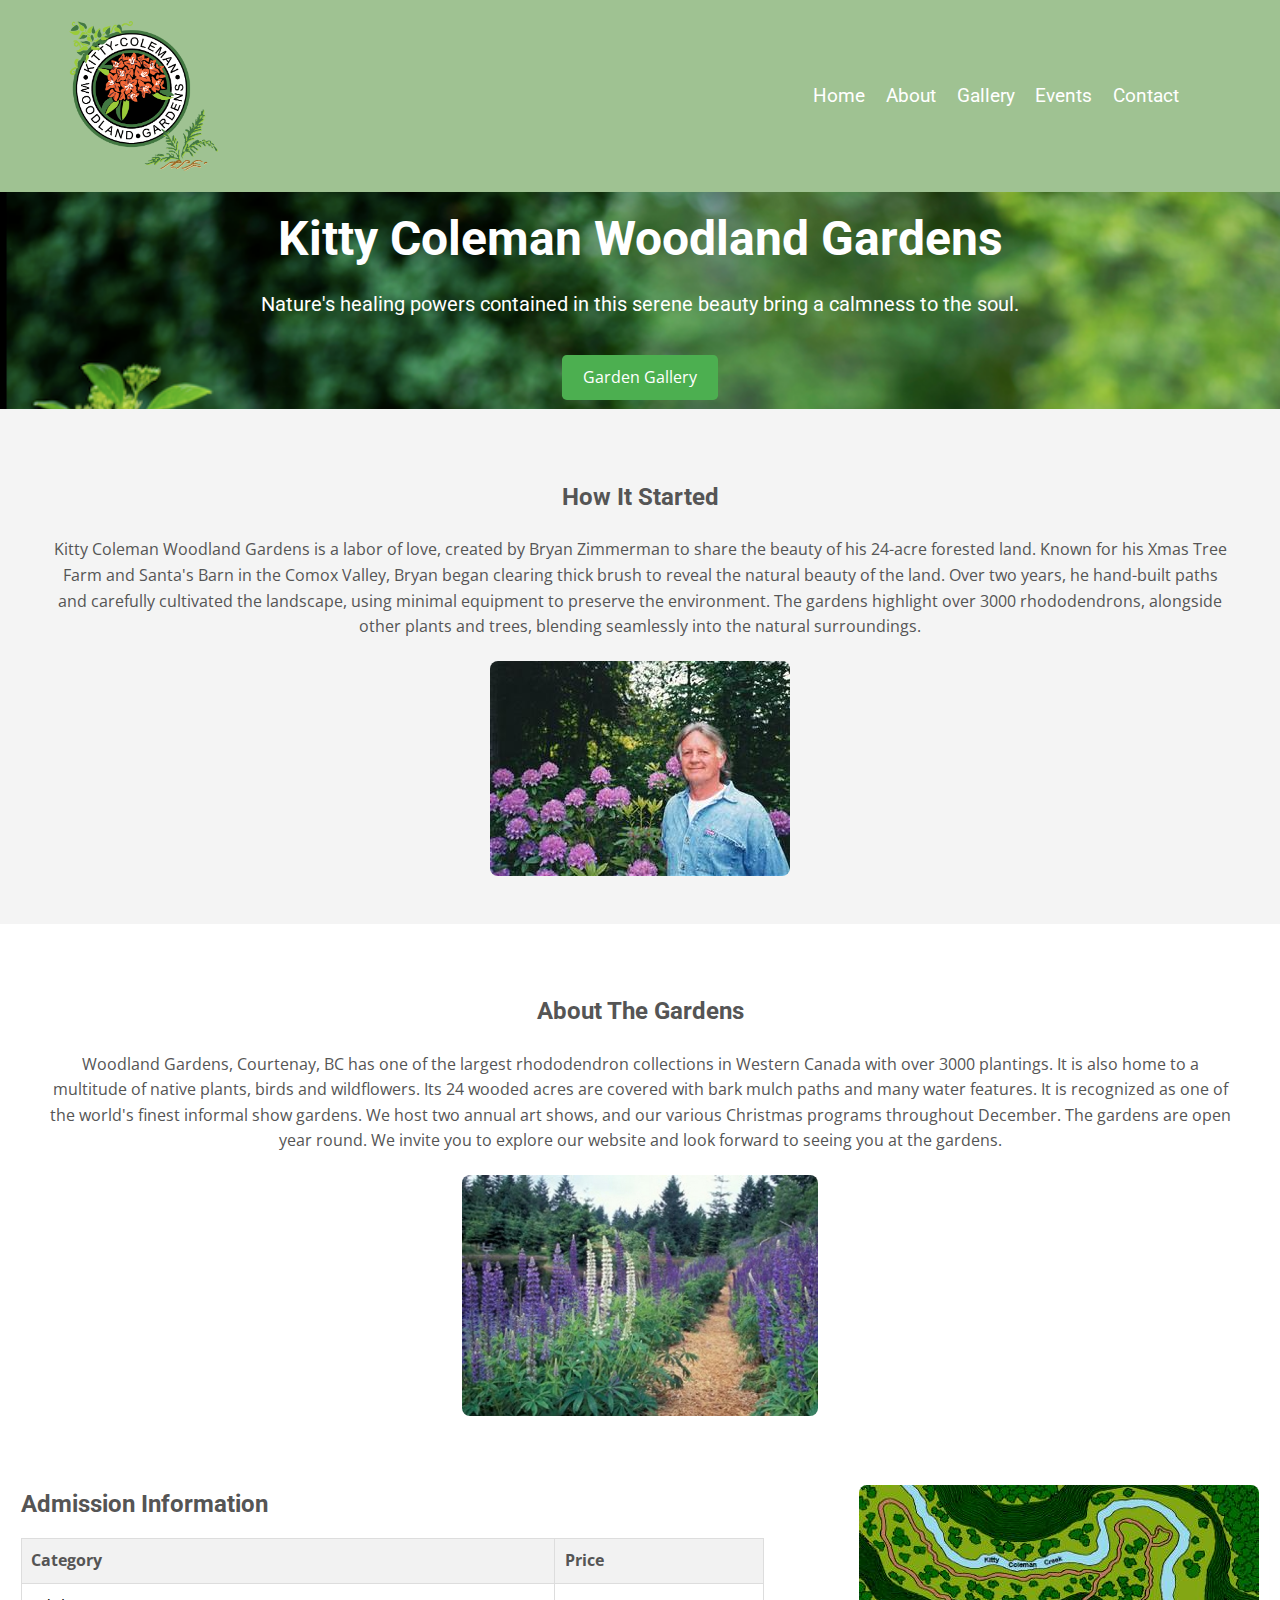
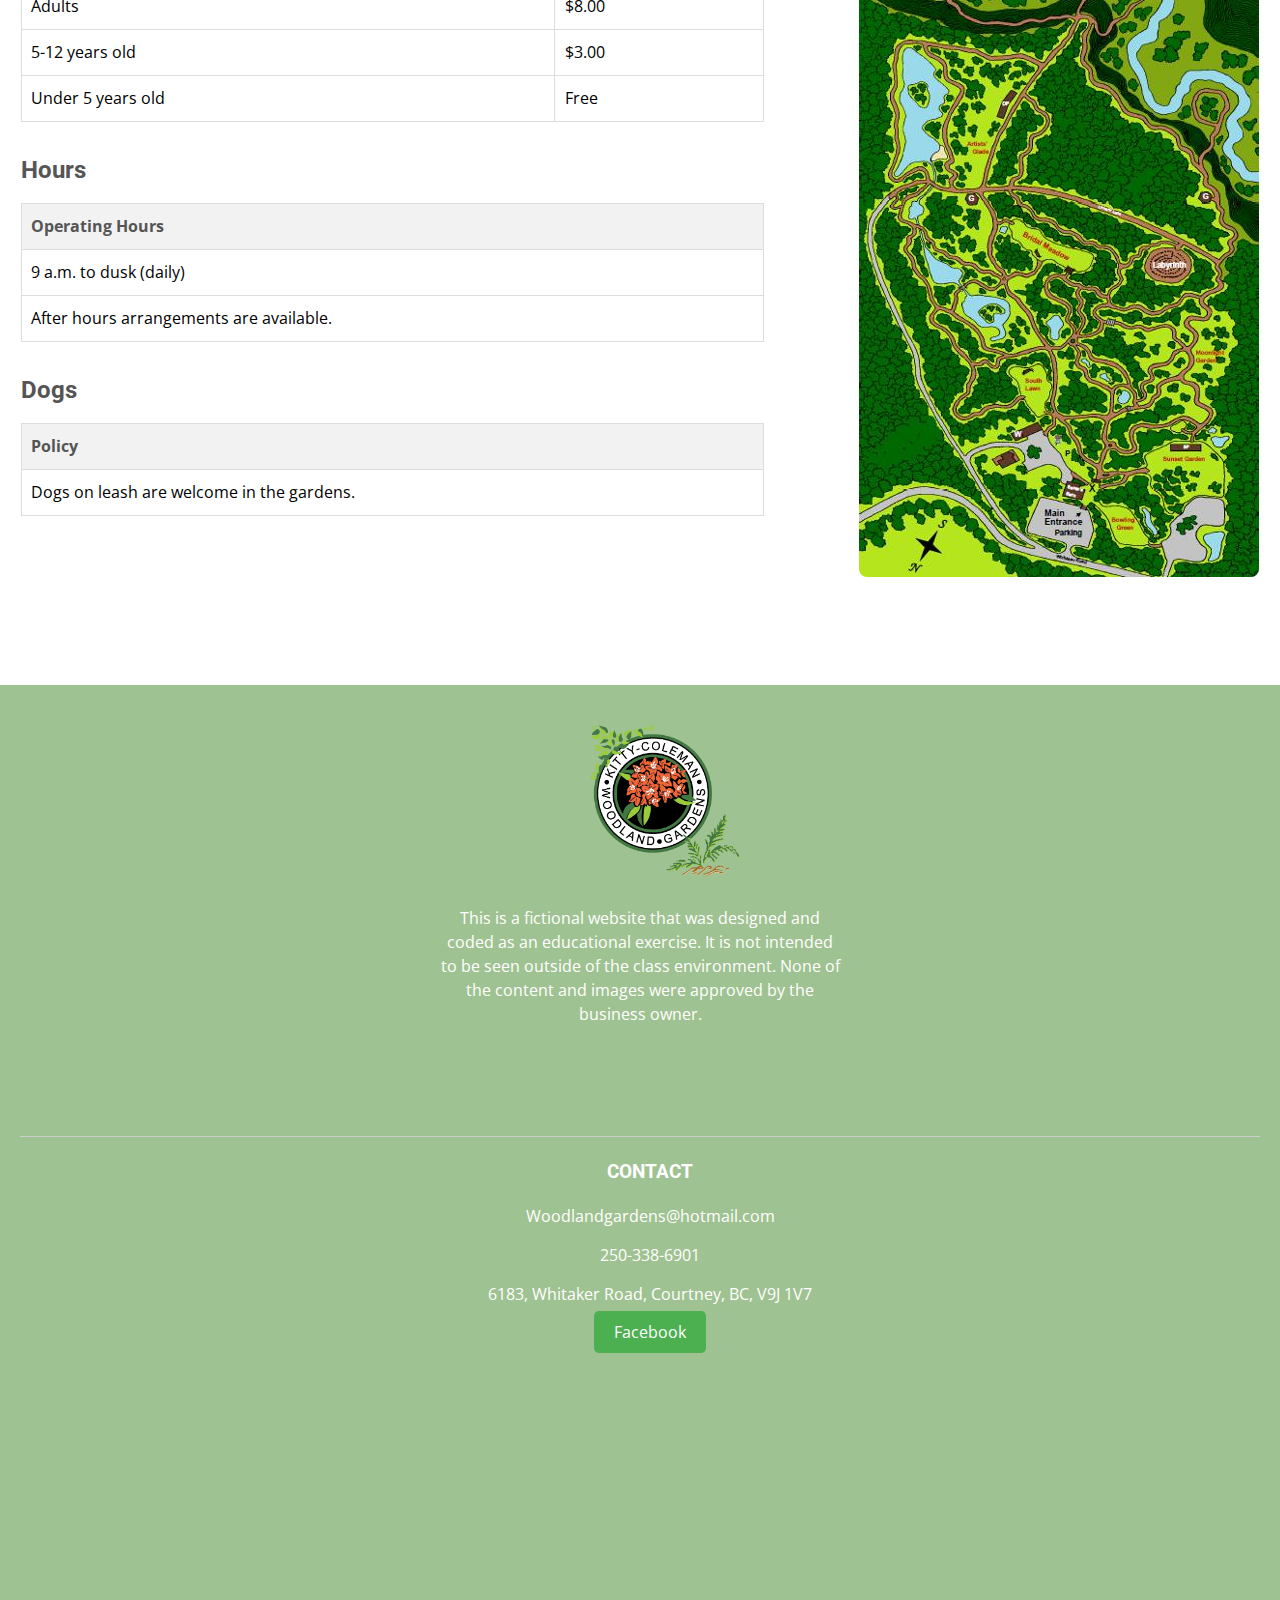
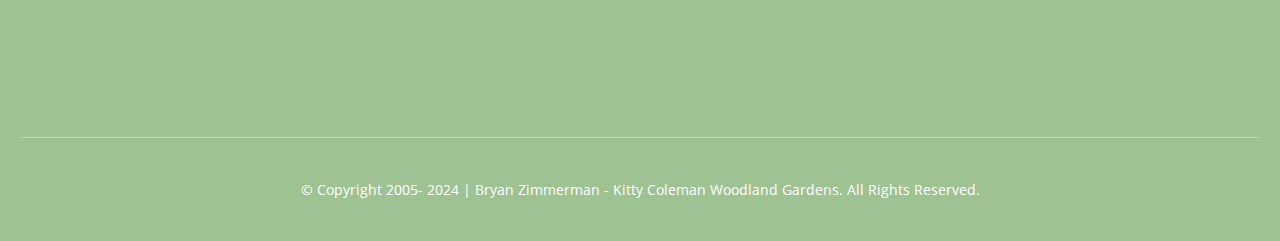
<file: index.html>
<!DOCTYPE html>
<html lang="en">
  <head>
    <meta charset="UTF-8" >
    <meta name="viewport" content="width=device-width, initial-scale=1.0" >
    <title>Woodland Gardens</title>
    <link rel="stylesheet" href="style.css">
    <link rel="preconnect" href="https://fonts.googleapis.com">
<link rel="preconnect" href="https://fonts.gstatic.com" crossorigin>
<link href="https://fonts.googleapis.com/css2?family=Roboto:ital,wght@0,100;0,300;0,400;0,500;0,700;0,900;1,100;1,300;1,400;1,500;1,700;1,900&family=Ubuntu:ital,wght@0,300;0,400;0,500;0,700;1,300;1,400;1,500;1,700&display=swap" rel="stylesheet">
<link rel="preconnect" href="https://fonts.googleapis.com">
<link rel="preconnect" href="https://fonts.gstatic.com" crossorigin>
<link href="https://fonts.googleapis.com/css2?family=Open+Sans:ital,wght@0,300..800;1,300..800&family=Roboto:ital,wght@0,100;0,300;0,400;0,500;0,700;0,900;1,100;1,300;1,400;1,500;1,700;1,900&family=Ubuntu:ital,wght@0,300;0,400;0,500;0,700;1,300;1,400;1,500;1,700&display=swap" rel="stylesheet">
</head>
  <body>
    <header> 
      <img src="images/logo.png" alt="logo" class="logo">


      <div class="hamburger-menu" id="hamburger-icon">
        &#9776; 
      </div>


  <nav>
      <ul class="nav-links" id="nav-links">
        <li><a href="index.html">Home</a></li>
        <li><a href="#About">About</a></li>
        <li><a href="Gallery.html">Gallery</a></li>
        <li><a href="Events.html">Events</a></li>
        <li><a href="#Contact">Contact</a></li>
      </ul>
    </nav>
  </header>
    
  <script>
    const hamburgerIcon = document.getElementById('hamburger-icon');
    const navLinks = document.querySelector('nav');
  
    hamburgerIcon.addEventListener('click', function () {
      navLinks.classList.toggle('active');
    });
  </script>

    <div class="hero-image">
      <div class="hero-content">
          <h1 >Kitty Coleman Woodland Gardens</h1>
          <p >Nature's healing powers contained in this serene beauty bring a calmness to the soul.</p>
          <a href="Gallery.html" class="button">Garden Gallery </a>
      </div>
  </div>

  <section class="section-one" >
    <h2> How It Started</h2>
    <p> Kitty Coleman Woodland Gardens is a labor of love, created by Bryan Zimmerman to share the beauty of his 24-acre forested land. Known for his Xmas Tree Farm and Santa's Barn in the Comox Valley, Bryan began clearing thick brush to reveal the natural beauty of the land. Over two years, he hand-built paths and carefully cultivated the landscape, using minimal equipment to preserve the environment. The gardens highlight over 3000 rhododendrons, alongside other plants and trees, blending seamlessly into the natural surroundings.</p> <!--Original web content summarized by chat gpt-->
      <img src="images/Bryan.png" alt="section one" class="section-image">
  </section>
<section class="section-two" id="About">
  <h2> About The Gardens</h2>
 
  <p>Woodland Gardens, Courtenay, BC has one of the largest rhododendron collections in Western Canada with over 3000 plantings. It is also home to a multitude of native plants, birds and wildflowers. Its 24 wooded acres are covered with bark mulch paths and many water features. It is recognized as one of the world's finest informal show gardens.
    
    We host two annual art shows, and our various Christmas programs throughout December. The gardens are open year round. We invite you to explore our website and look forward to seeing you at the gardens.</p>
    <img src="images/section2.png" alt="section 2" class="section2-image">
  </section>


<div class="main-container">
  <div class="info-box">
    <h3>Admission Information</h3>
    <table class="info-table">
      <thead>
        <tr>
          <th>Category</th>
          <th>Price</th>
        </tr>
      </thead>
      <tbody>
        <tr>
          <td>Adults</td>
          <td>$8.00</td>
        </tr>
        <tr>
          <td>5-12 years old</td>
          <td>$3.00</td>
        </tr>
        <tr>
          <td>Under 5 years old</td>
          <td>Free</td>
        </tr>
      </tbody>
    </table>

    <h3>Hours</h3>
    <table class="info-table">
      <thead>
        <tr>
          <th>Operating Hours</th>
        </tr>
      </thead>
      <tbody>
        <tr>
          <td>9 a.m. to dusk (daily)</td>
        </tr>
        <tr>
          <td>After hours arrangements are available.</td>
        </tr>
      </tbody>
    </table>

    <h3>Dogs</h3>
    <table class="info-table">
      <thead>
        <tr>
          <th>Policy</th>
        </tr>
      </thead>
      <tbody>
        <tr>
          <td>Dogs on leash are welcome in the gardens.</td>
        </tr>
      </tbody>
    </table>
  </div>

  <div class="image3-container">
    <img src="images/admission.png" alt="admission">
  </div>
</div>

<div class="footer">
  <div class="footer-content">
      <div class="text3-container">

          <img src="images/logo.png" alt="logo" class="footer-logo">
          <p>This is a fictional website that was designed and coded as an educational exercise. It is not intended to be seen outside of the class environment. None of the content and images were approved by the business owner.</p>
      </div>
  </div> 
      <div class="divider"></div>
      <div class="footer-section">
          <h3>Contact</h3>
          <ul>
              <li>Woodlandgardens@hotmail.com</li>
              <li>250-338-6901</li>
              <li>6183, Whitaker Road, Courtney, BC, V9J 1V7</li>
             <li> <a href="https://www.facebook.com/KittyColemanWoodlandGardens" target="_blank">Facebook</a></li>
          
          </ul>
        </div>
        <iframe 
        width="60" 
        height="350" 
         src="https://maps.google.ca/maps?f=q&amp;source=s_q&amp;hl=en&amp;geocode=&amp;q=Kitty+Coleman+Woodland+Gardens,+Courtenay,+BC&amp;aq=1&amp;oq=kitty+col&amp;sll=54.112352,-126.555646&amp;sspn=17.681963,39.506836&amp;ie=UTF8&amp;hq=Kitty+Coleman+Woodland+Gardens,+Courtenay,+BC&amp;ll=49.788294,-125.004626&amp;spn=0.014408,0.032015&amp;t=m&amp;output=embed&amp;iwloc=near">
        </iframe>

        <div class="divider2"></div>
      <div class="footer-bottom">
        <div class="facebook">
        </div>
            </div>
      
  

      <div class="copyright">
<p> &copy; Copyright 2005- 2024 | Bryan Zimmerman - Kitty Coleman Woodland Gardens.
  All Rights Reserved.</p>
      </div>
</div>
  </body>
</html>
</file>
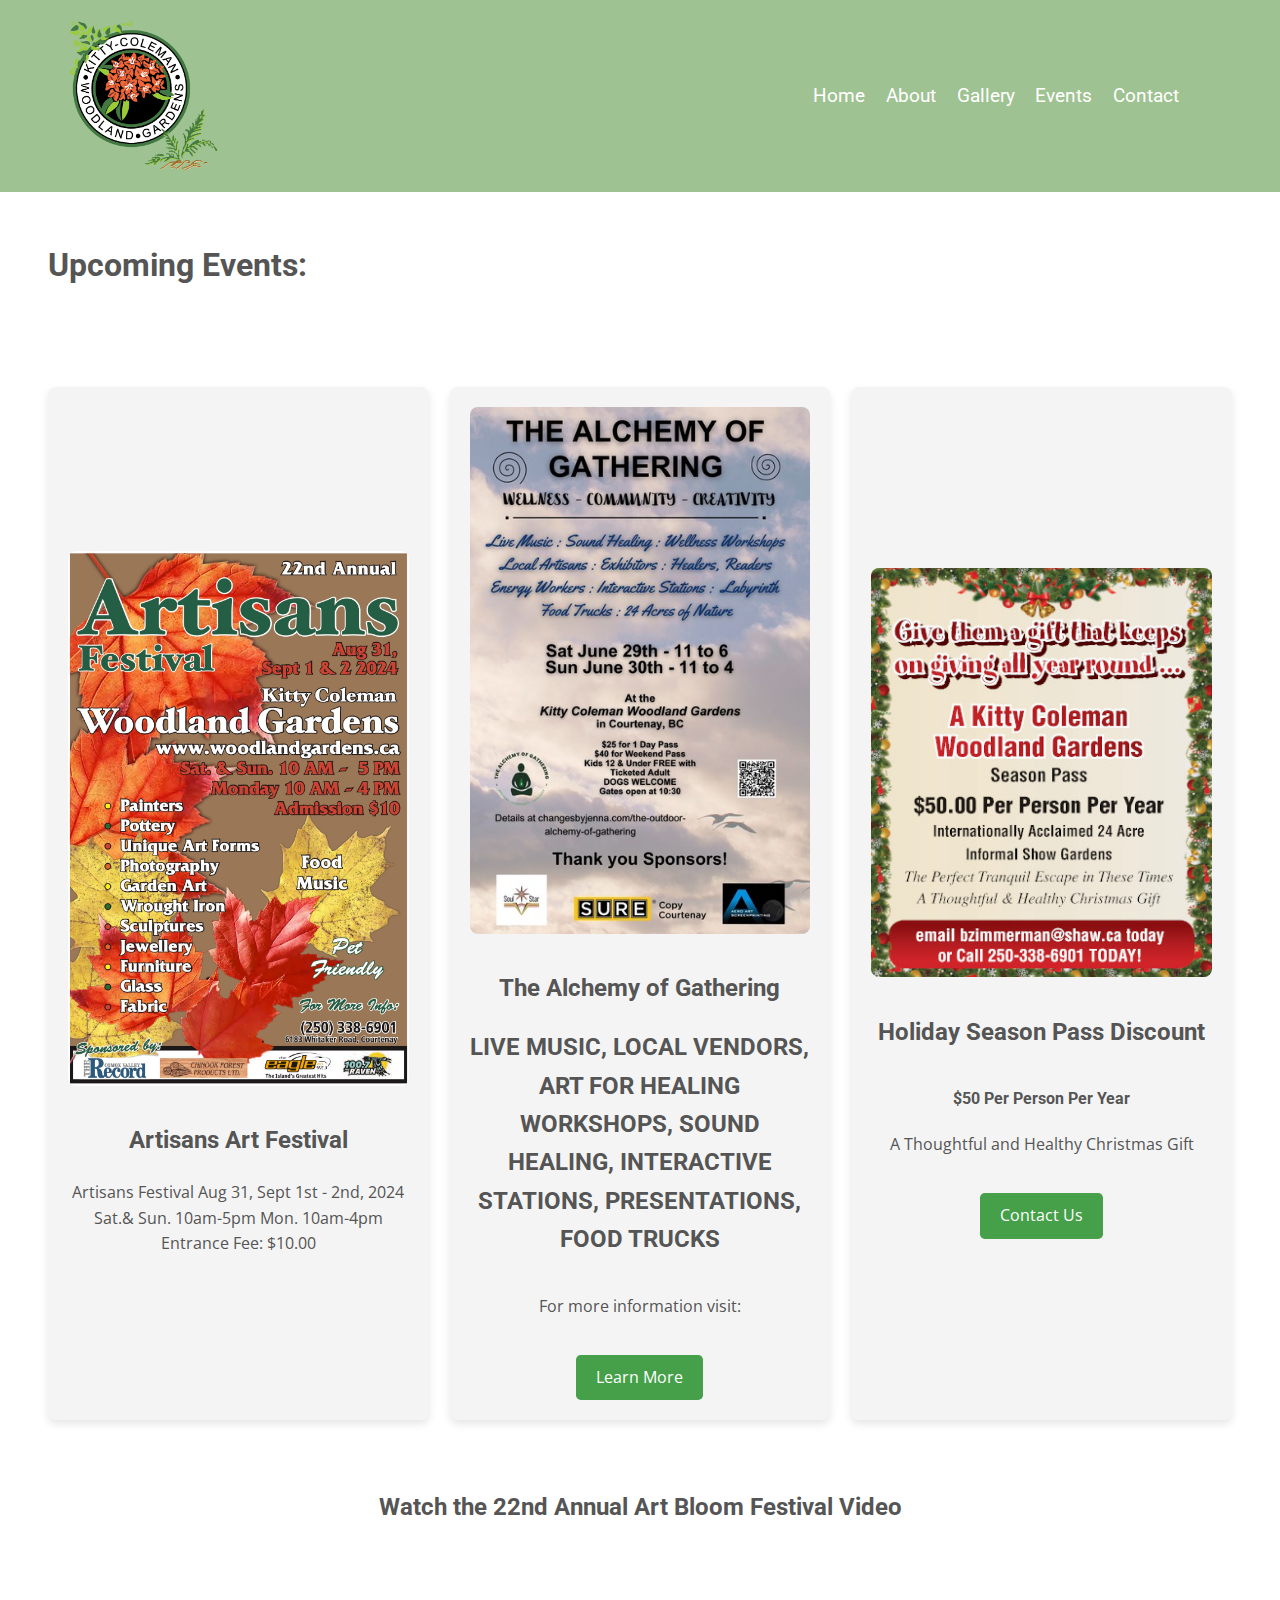
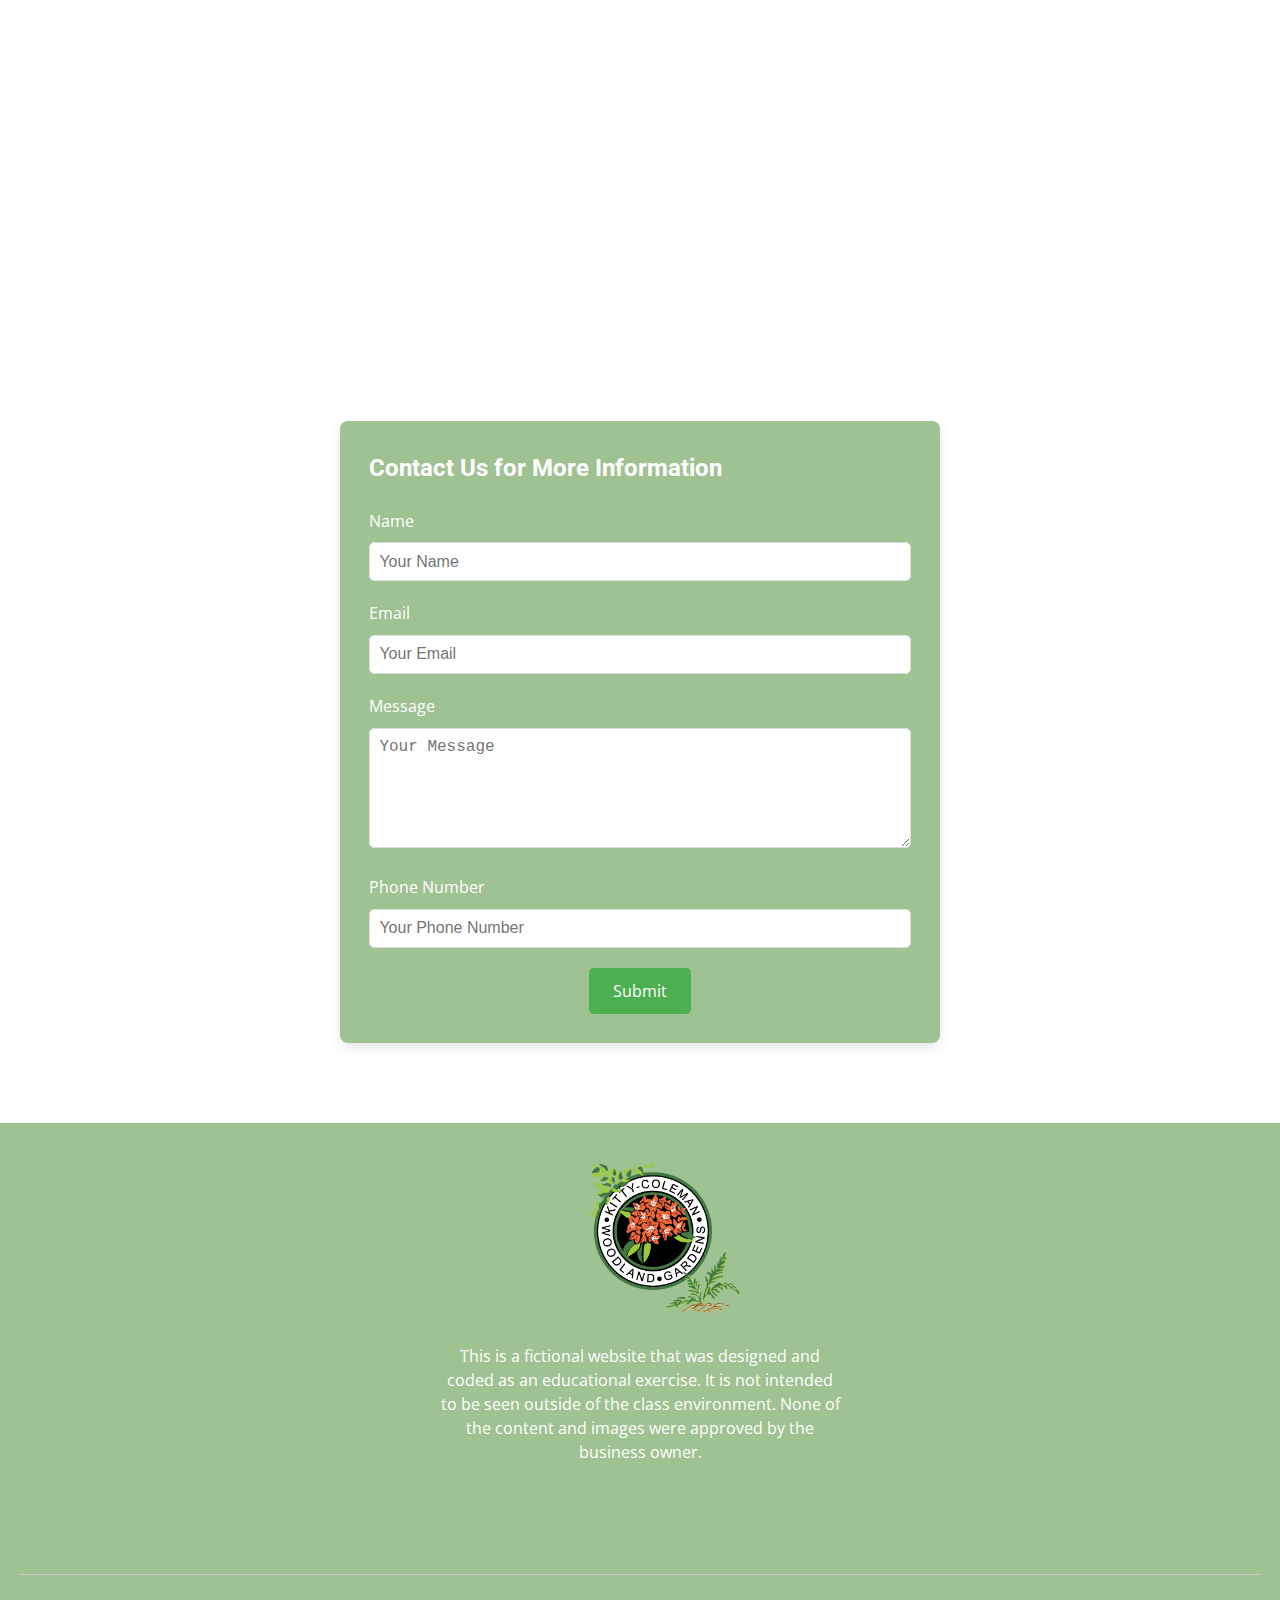
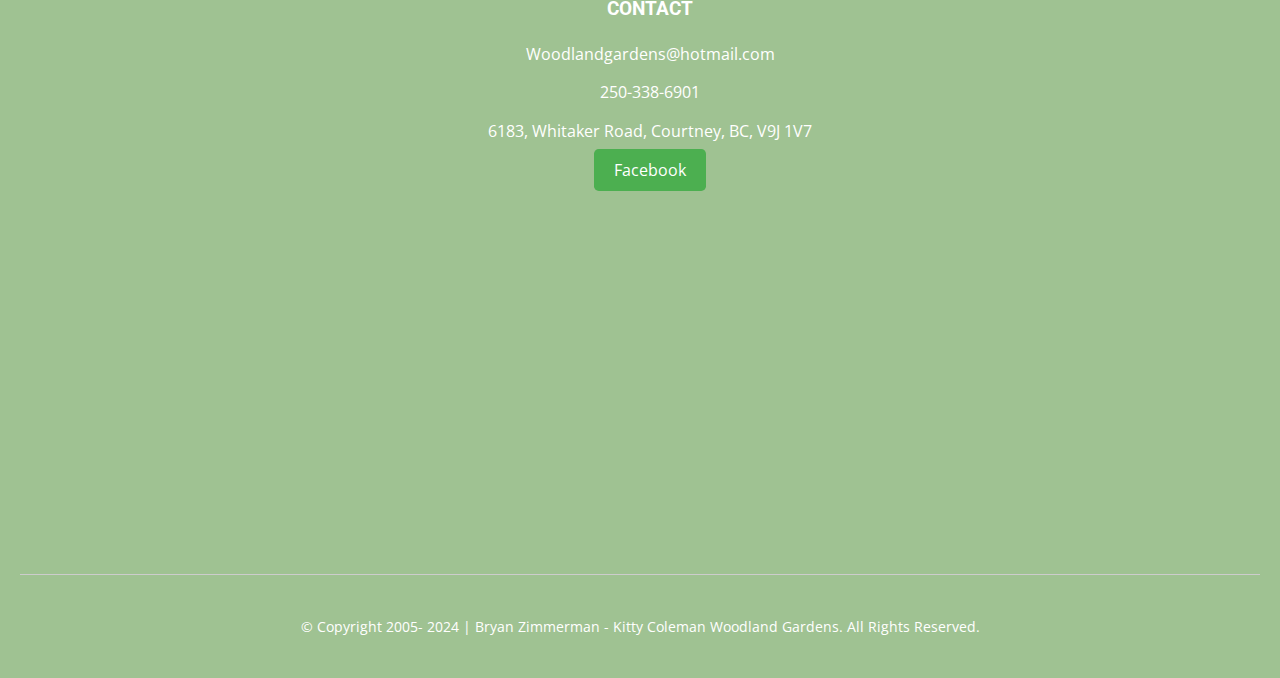
<file: Events.html>
<!DOCTYPE html>
<html lang="en">
  <head>
    <meta charset="UTF-8" >
    <meta name="viewport" content="width=device-width, initial-scale=1.0" >
    <title>Woodland Gardens</title>
    <link rel="stylesheet" href="style.css">
    <link rel="preconnect" href="https://fonts.googleapis.com">
<link rel="preconnect" href="https://fonts.gstatic.com" crossorigin>
<link href="https://fonts.googleapis.com/css2?family=Roboto:ital,wght@0,100;0,300;0,400;0,500;0,700;0,900;1,100;1,300;1,400;1,500;1,700;1,900&family=Ubuntu:ital,wght@0,300;0,400;0,500;0,700;1,300;1,400;1,500;1,700&display=swap" rel="stylesheet">
<link href="https://fonts.googleapis.com/css2?family=Open+Sans:ital,wght@0,300..800;1,300..800&family=Roboto:ital,wght@0,100;0,300;0,400;0,500;0,700;0,900;1,100;1,300;1,400;1,500;1,700;1,900&family=Ubuntu:ital,wght@0,300;0,400;0,500;0,700;1,300;1,400;1,500;1,700&display=swap" rel="stylesheet">
</head>

  <body>

      <header> 
        <img src="images/logo.png" alt="logo" class="logo">
  
  
        <div class="hamburger-menu" id="hamburger-icon">
          &#9776; 
        </div>
  
  
    <nav>
        <ul class="nav-links" id="nav-links">
          <li><a href="index.html">Home</a></li>
          <li><a href="#about">About</a></li>
          <li><a href="Gallery.html">Gallery</a></li>
          <li><a href="Events.html">Events</a></li>
          <li><a href="#Contact">Contact</a></li>
        </ul>
      </nav>
    </header>

    <script>
      const hamburgerIcon = document.getElementById('hamburger-icon');
      const navLinks = document.querySelector('nav');
    
      hamburgerIcon.addEventListener('click', function () {
        navLinks.classList.toggle('active');
      });
    </script>

    <section class="events-header">
      <h2>Upcoming Events:</h2>
    </section>

    <div class="event-sections-container">
    <section class="section-events1">
        <img src="images/events1.png" alt="events image" class="events1-image">
        <h2>Artisans Art Festival</h2>
        <p> Artisans Festival
            Aug 31, Sept 1st - 2nd, 2024
            Sat.& Sun. 10am-5pm
            Mon. 10am-4pm
          Entrance Fee: $10.00</p>
      
    </section>

    <section class="section-events2">
      <img src="images/Events2.png" alt="events image" class="events2-image">
      <h2>The Alchemy of Gathering</h2>
      <h3> LIVE MUSIC, LOCAL VENDORS, ART FOR HEALING WORKSHOPS, SOUND HEALING, INTERACTIVE STATIONS, PRESENTATIONS, FOOD TRUCKS</h3>
      <p> For more information visit:</p>
      <a href="https://www.changesbyjenna.com/the-alchemy-of-gathering" target="_blank" class="button">Learn More</a>
    </section>

    <section class="section-events3">
      <img src="images/events3.png" alt="events image" class="events3-image">
      <h3> Holiday Season Pass Discount </h3>
        <h4>$50 Per Person Per Year</h4>
    
      <p> A Thoughtful and Healthy Christmas Gift</p>
        <a href="#Contact" class="button">Contact Us</a>
    </section>
    </div>

    <div class="video-container">
      <h3>Watch the 22nd Annual Art Bloom Festival Video</h3>
    <iframe width="655" height="368" src="https://www.youtube.com/embed/34PMEv646Ns" title="Kitty Coleman Woodland Gardens" allow="accelerometer; autoplay; clipboard-write; encrypted-media; gyroscope; picture-in-picture; web-share" referrerpolicy="strict-origin-when-cross-origin" allowfullscreen></iframe>
    </div>
        
    <div class="contact-form-container" id="Contact">
      <h4>Contact Us for More Information</h4>
      <form action="#" method="POST" class="contact-form">
          <div class="form-group">
              <label for="name">Name</label>
              <input type="text" id="name" name="name" required placeholder="Your Name">
          </div>
          <div class="form-group">
              <label for="email">Email</label>
              <input type="email" id="email" name="email" required placeholder="Your Email">
          </div>
          <div class="form-group">
              <label for="message">Message</label>
              <textarea id="message" name="message" required placeholder="Your Message"></textarea>
          </div>
          <div class="form-group">
              <label for="phone">Phone Number</label>
              <input type="tel" id="phone" name="phone" placeholder="Your Phone Number">
          </div>
          <button type="submit" class="submit-btn">Submit</button>
      </form>
  </div>

  

    <div class="footer">
      <div class="footer-content">
          <div class="text3-container">
    
              <img src="images/logo.png" alt="logo" class="footer-logo">
              <p>This is a fictional website that was designed and coded as an educational exercise. It is not intended to be seen outside of the class environment. None of the content and images were approved by the business owner.</p>
          </div>
      </div> 
          <div class="divider"></div>
          <div class="footer-section">
              <h3>Contact</h3>
              <ul>
                  <li>Woodlandgardens@hotmail.com</li>
                  <li>250-338-6901</li>
                  <li>6183, Whitaker Road, Courtney, BC, V9J 1V7</li>
                  <li><a href="https://www.facebook.com/KittyColemanWoodlandGardens" target="_blank">Facebook</a></li>
              
              </ul>
             
            </div>
            <iframe 
            width="60" 
            height="350" 
             src="https://maps.google.ca/maps?f=q&amp;source=s_q&amp;hl=en&amp;geocode=&amp;q=Kitty+Coleman+Woodland+Gardens,+Courtenay,+BC&amp;aq=1&amp;oq=kitty+col&amp;sll=54.112352,-126.555646&amp;sspn=17.681963,39.506836&amp;ie=UTF8&amp;hq=Kitty+Coleman+Woodland+Gardens,+Courtenay,+BC&amp;ll=49.788294,-125.004626&amp;spn=0.014408,0.032015&amp;t=m&amp;output=embed&amp;iwloc=near">
            </iframe>
            
            <div class="divider2"></div>
            <div class="footer-bottom">
              <div class="Facebook">
                </div>
          
          </div>
    
          <div class="copyright">
    <p> &copy; Copyright 2005- 2024 | Bryan Zimmerman - Kitty Coleman Woodland Gardens.
      All Rights Reserved.</p>
          </div>
      </div>
      </body>
    </html>
</file>
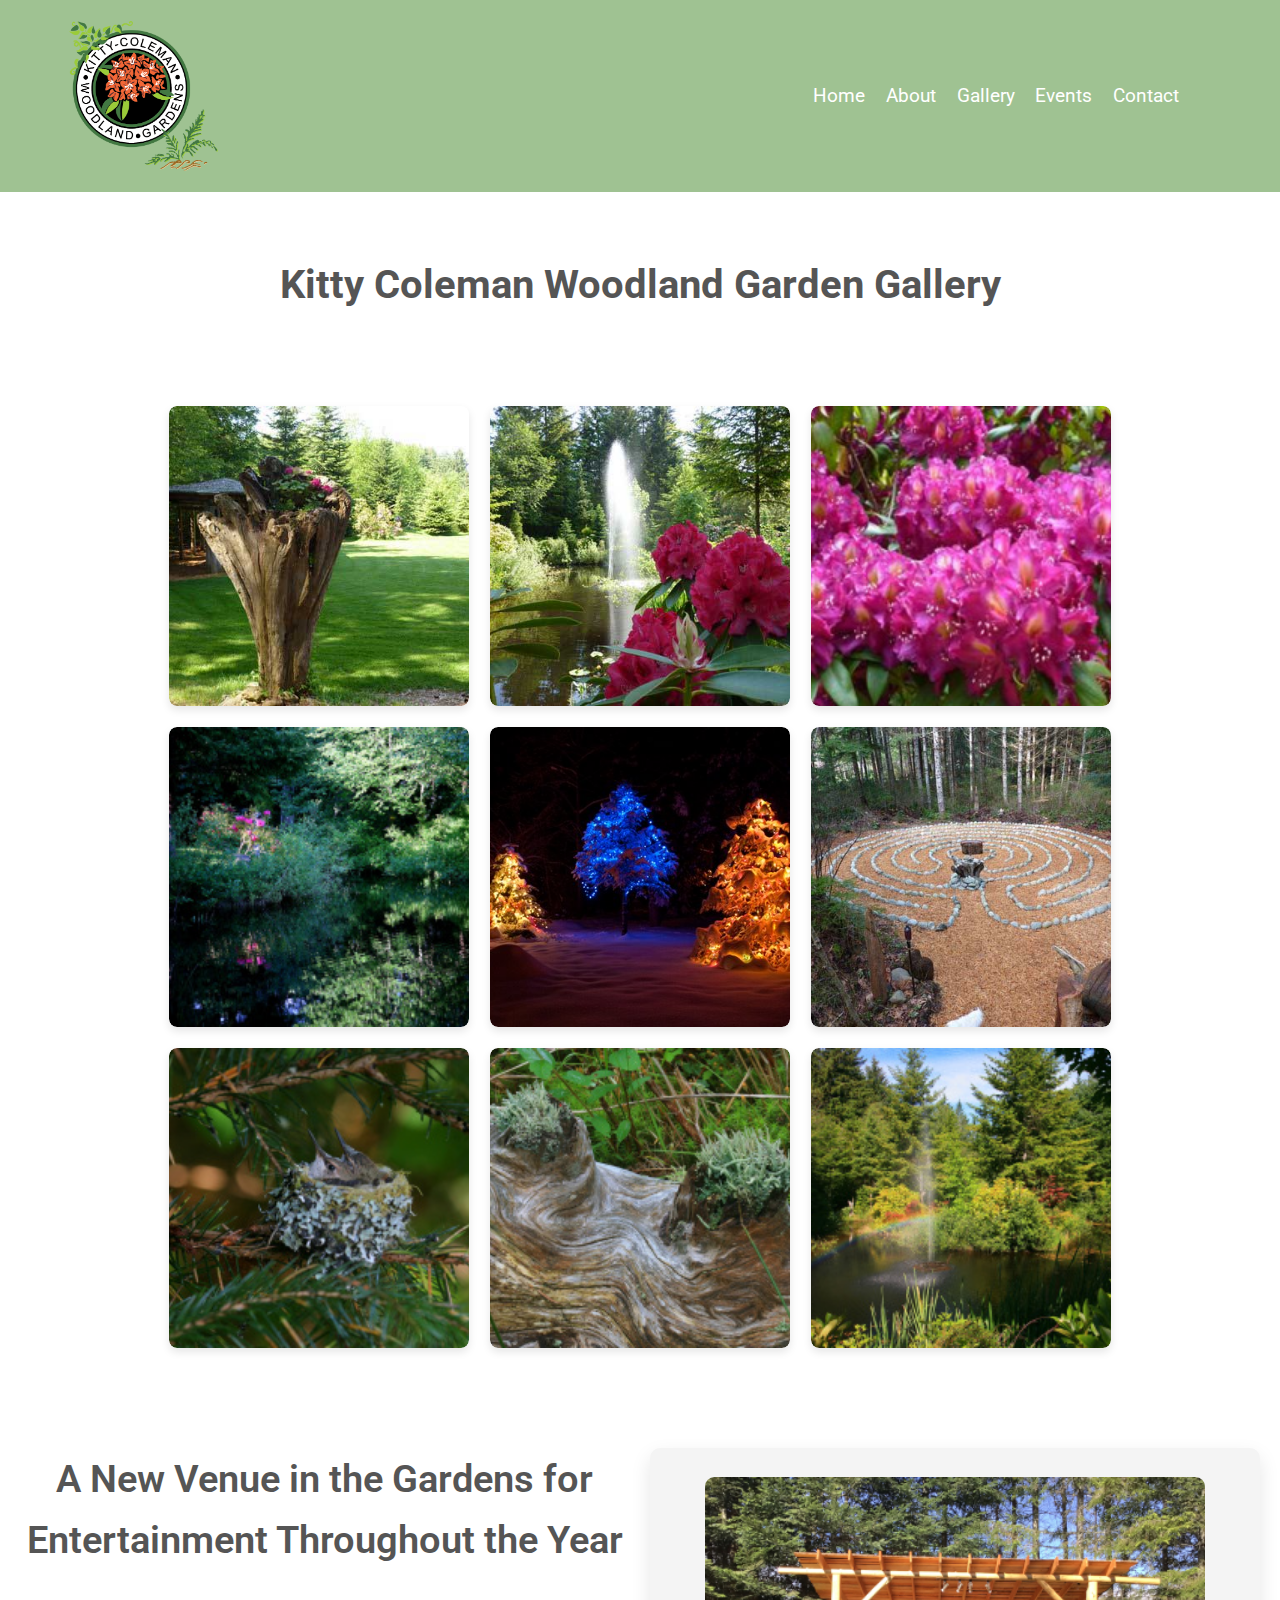
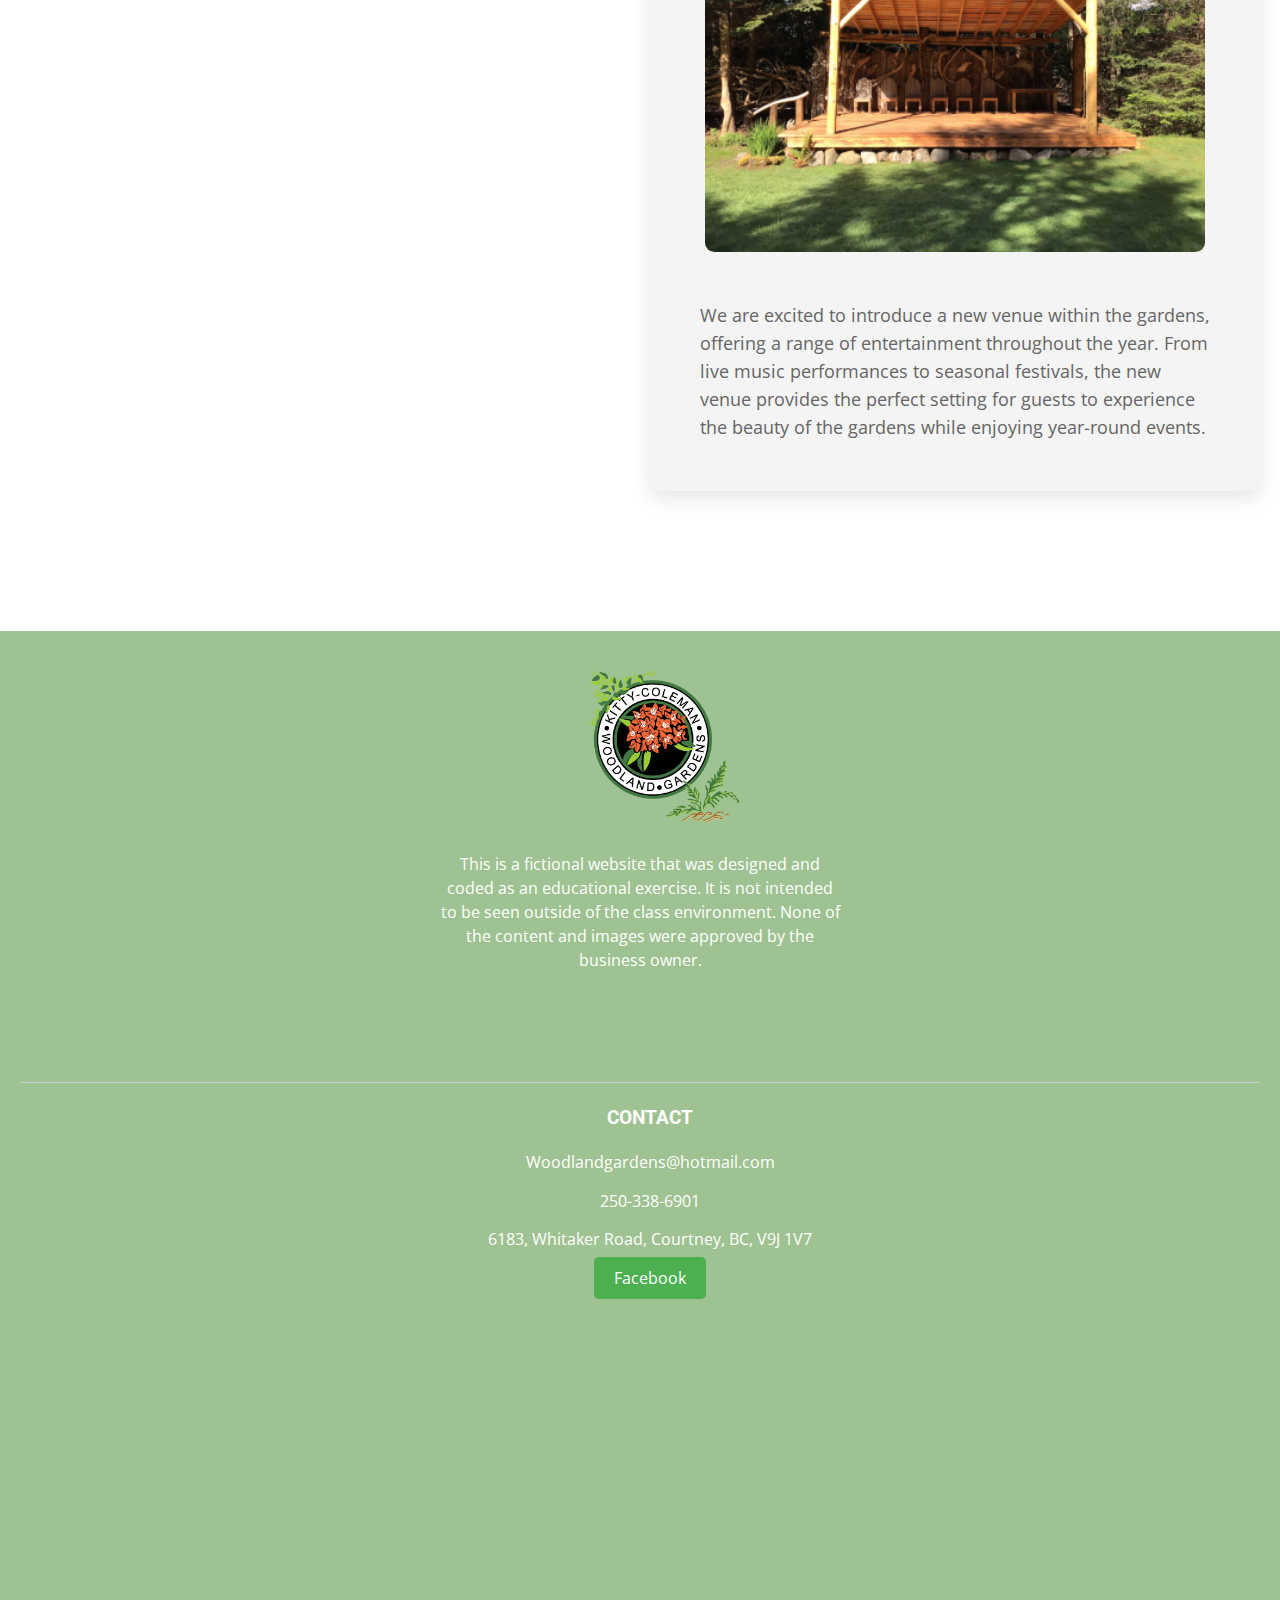
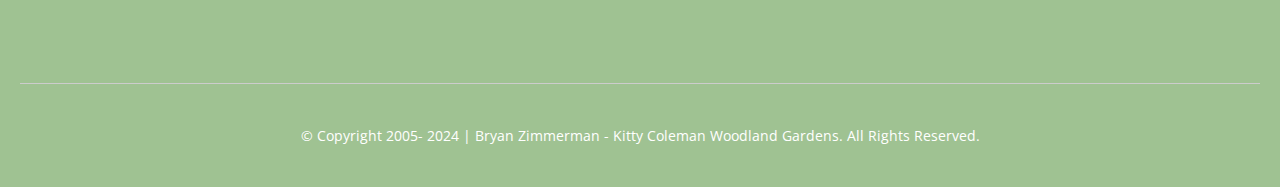
<file: Gallery.html>
<!DOCTYPE html>
<html lang="en">
  <head>
    <meta charset="UTF-8" >
    <meta name="viewport" content="width=device-width, initial-scale=1.0" >
    <title>Woodland Gardens</title>
    <link rel="stylesheet" href="style.css">
    <link rel="preconnect" href="https://fonts.googleapis.com">
<link rel="preconnect" href="https://fonts.gstatic.com" crossorigin>
<link href="https://fonts.googleapis.com/css2?family=Roboto:ital,wght@0,100;0,300;0,400;0,500;0,700;0,900;1,100;1,300;1,400;1,500;1,700;1,900&family=Ubuntu:ital,wght@0,300;0,400;0,500;0,700;1,300;1,400;1,500;1,700&display=swap" rel="stylesheet">
<link href="https://fonts.googleapis.com/css2?family=Open+Sans:ital,wght@0,300..800;1,300..800&family=Roboto:ital,wght@0,100;0,300;0,400;0,500;0,700;0,900;1,100;1,300;1,400;1,500;1,700;1,900&family=Ubuntu:ital,wght@0,300;0,400;0,500;0,700;1,300;1,400;1,500;1,700&display=swap" rel="stylesheet">
  </head>

<body>
    <header>
        <img src="images/logo.png" alt="logo" class="logo">


        <div class="hamburger-menu" id="hamburger-icon">
          &#9776; 
        </div>

    <nav>
        <ul class="nav-links" id="nav-links">
          <li><a href="index.html">Home</a></li>
          <li><a href="#about">About</a></li>
          <li><a href="Gallery.html">Gallery</a></li>
          <li><a href="Events.html">Events</a></li>
          <li><a href="#contact">Contact</a></li>
        </ul>
      </nav>
    </header>

    <script>
      const hamburgerIcon = document.getElementById('hamburger-icon');
      const navLinks = document.querySelector('nav');
    
      hamburgerIcon.addEventListener('click',function () {
        navLinks.classList.toggle('active');
      });
    </script>



  <section class="Gallery">
    <div class="text-container">
    <h2>Kitty Coleman Woodland Garden Gallery</h2>
    </div>
    <div class="flex-containerer squares">
        <div class="flex-square square1">
            <img src="images/square1.png" alt="square">
        </div>

            <div class="flex-square square2">
                <img src="images/square2.png" alt="square">
            </div>


            <div class="flex-square square3">
       <img src="images/square3.png" alt="square">
          </div>

                    <div class="flex-square square4">
                        <img src="images/square4.png" alt="square">
                    </div>

                    <div class="flex-square square5">
                        <img src="images/Square5.png" alt="square">
                    </div>

                    <div class="flex-square square6">
                        <img src="images/square6.png" alt="square">
                    </div>

                    <div class="flex-square square7">
                      <img src="images/square7.png" alt="square">
                  </div>

                  <div class="flex-square square8">
                    <img src="images/square8.png" alt="square">
                </div>

                <div class="flex-square square9">
                  <img src="images/square9.png" alt="square">
              </div>
    </div>
  </section>

  <section class="section-three">
    <h2>A New Venue in the Gardens for Entertainment Throughout the Year</h2>
    <div class="grid-container">
        <div class="grid-item image-container">
            <img src="images/venue.jpg" alt="New Venue in the Gardens" class="venue-image">
        </div>
        <div class="grid-item text-container">
            <p>We are excited to introduce a new venue within the gardens, offering a range of entertainment throughout the year. From live music performances to seasonal festivals, the new venue provides the perfect setting for guests to experience the beauty of the gardens while enjoying year-round events.</p> <!--generated by chat gpt--> 
        </div>
    </div>
</section>


  <div class="footer">
    <div class="footer-content">
        <div class="text3-container">
  
            <img src="images/logo.png" alt="logo" class="footer-logo">
            <p>This is a fictional website that was designed and coded as an educational exercise. It is not intended to be seen outside of the class environment. None of the content and images were approved by the business owner.</p>
        </div>
    </div> 
        <div class="divider"></div>
        <div class="footer-section" >
            <h3>Contact</h3>
            <ul>
                <li>Woodlandgardens@hotmail.com</li>
                <li>250-338-6901</li>
                <li>6183, Whitaker Road, Courtney, BC, V9J 1V7</li>
                <li><a href="https://www.facebook.com/KittyColemanWoodlandGardens" target="_blank">Facebook</a></li>
            
            </ul>
          </div>
          <iframe 
          width="60" 
          height="350" 
           src="https://maps.google.ca/maps?f=q&amp;source=s_q&amp;hl=en&amp;geocode=&amp;q=Kitty+Coleman+Woodland+Gardens,+Courtenay,+BC&amp;aq=1&amp;oq=kitty+col&amp;sll=54.112352,-126.555646&amp;sspn=17.681963,39.506836&amp;ie=UTF8&amp;hq=Kitty+Coleman+Woodland+Gardens,+Courtenay,+BC&amp;ll=49.788294,-125.004626&amp;spn=0.014408,0.032015&amp;t=m&amp;output=embed&amp;iwloc=near">
          </iframe>
  
          <div class="divider2"></div>
        <div class="footer-bottom">
          <div class="facebook">
          </div>
              </div>
        
    
  
        <div class="copyright">
  <p> &copy; Copyright 2005- 2024 | Bryan Zimmerman - Kitty Coleman Woodland Gardens.
    All Rights Reserved.</p>
        </div>
  </div>
    </body>
  </html>
</file>
<file: style.css>
* {
    margin: 0;
    padding: 0;
    box-sizing: border-box;
  }
  
  body {
    line-height: 1.6;
  }

  @media (max-width: 768px) {
    body {
      width: 100%;
      overflow-x: hidden; 
    }
  }
  
  /*Flexbox */
  .hero-image {
    display: flex;
    justify-content: center;
    align-items: center;
    background: url('images/hero-background.png') no-repeat center center/cover; 
    color: white;
    text-align: center;
    padding: 0.6rem;
  }
  
  .hero-content h1 {
    font-size: 3rem;
    margin-bottom: 0.6rem;
    font-family: "roboto",sans-serif;
  }
  
  .hero-content p {
    font-size: 1.25rem;
    margin-bottom: 1.3rem;
    font-family: "roboto",sans-serif;
  }
  
  .hero-content .button {
    background-color: #4CAF50;
    color: white;
    padding: 0.6rem 1.3rem;
    text-decoration: none;
    border-radius: 0.3rem;
    transition: background-color 0.3s;
    font-family: "open sans",sans-serif;
  }
  
  .hero-content .button:hover {
    background-color: #fff;
    color: #45a049;
  }
  

  @media (max-width: 768px) {
    .hero-content h1 {
      font-size: 2rem;
    }
  
    .hero-content p {
      font-size: 1rem;
    }
  
    .hero-content .button {
      padding: 0.6rem 1rem;
    }
  }



header {
    display: flex;
    justify-content: space-between;
    align-items: center;
    padding: 1.3rem;
    background-color: #9fc292;
  }
  
  header .logo {
    width: 9.3rem;
    margin-left: 3rem;
  }
  
  nav {
    position: relative;
    display: flex;
    justify-content: flex-end;
    align-items: center;
    width: 100%;
    margin-right:5rem;
  }
  
  .nav-links {
    display: flex;
    list-style: none;
    margin: 0;
  }
  
  .nav-links li {
    margin-left: 1.3rem;
  }
  
  .nav-links li a {
    color: white;
    text-decoration: none;
    font-size: 1.1rem;
    transition: color 0.3s;
    font-family: "roboto",sans-serif;
    font-size: 1.2rem;
  }
  
  .nav-links li a:hover {
    color: #4CAF50;
  }
  
  .hamburger-menu {
    display: none;
    cursor: pointer;
    color:#fff;
  }
  @media screen and (max-width: 767px) {

    header {
      flex-direction: column;
      align-items: flex-start;
      padding: 1rem 2rem;
    }
  

    .hamburger-menu {
      display: block;
      cursor: pointer;
      font-size: 2rem;
      color: white;
      margin-top: 1rem;
    }
  

    nav {
      width: 100%;
      display: none; 
      position: absolute;
      top: 80px;  
      left: 0;
      background-color: #9fc292;
      padding: 1rem 0;
    }
  

    .nav-links {
      flex-direction: column;
      width: 100%;
      padding-left: 0;
      margin-top: 0;
    }
  
    .nav-links li {
      width: 100%;
      text-align: center;
      margin-left: 0;
      margin-top: 1rem;
    }
  
    .nav-links li a {
      padding: 1rem 0;
      font-size: 1.3rem;
      color: #fff; 
      background-color: #9fc292;
      display: block;
      width: 100%;
    }
  
    .nav-links li a:hover {
      background-color: #4CAF50;
      color: white;
    }
  
    
nav.active {
      display: block; 
    }
  }

 
 

  section {
    display: grid;
    grid-template-columns: 1fr 1fr;
    gap: 1.3rem;
    padding: 3rem;
  }
  
  section img {
    max-width: 100%;
    border-radius: 0.5rem;
   
  }
  
  
  
  section p {
    font-size: 1rem;
    color: #555;
    font-family: "open sans",sans-serif;
  }
  
  section h2{
    font-family: "roboto", sans-serif;
    color: #555;
  }

  .section-one {
    background-color:rgb(244, 244, 244);
    display: flex;
    flex-direction: column;
    align-items: center;
    gap: 1.3rem;
    padding: 3rem;
  }

  


  .section-one h2{
    margin-top: 1.3rem;
    text-align: center;
  }

  .section-one p{
    text-align: center;
  }

  .section-two {
    background-color:#fff;
    display: flex;
    flex-direction: column;
    align-items: center;
    gap: 1.3rem;
    padding: 3rem;
  }

  .section-two img{
    width: 30%;
    height: auto;
    border-radius: 0.5rem;
  }

  .section-two h2{
    margin-top: 1.3rem;
    text-align: center;
  }

  .section-two p{
    text-align: center;
  }


.section-three {
  padding: 60px 20px;
  background-color: #fff;
  text-align: center;
}

.section-three h2 {
  font-size: 2.4rem;
  font-weight: 600;
  color: #555;
  margin-bottom: 1.8rem;
  font-family: "roboto", sans-serif;
}

/* Grid Container */
.grid-container {
  display: flex;
 flex-direction: column;
 align-items: center;
  max-width: 900px; 
  margin: 0 auto;   
  background-color:rgb(244, 244, 244);
  padding: 1.8rem;
  border-radius: 10px;
  box-shadow: 0 8px 20px rgba(0, 0, 0, 0.1);
}




.image-container {
width: 100%;
max-width: 500px;
margin-bottom: 1.3rem;
}

.venue-image {
  width: 100%;
  height: auto;
  object-fit: cover;
  border-radius: 0.6rem; 
}


.text-container {
  color: #555;
  padding: 1.3rem;
  text-align: left;
}

.text-container p {
  font-size: 1.1rem;
  color: #666;
  line-height: 1.6;
  font-family: "open sans", sans-serif;
}


@media (max-width: 768px) {
  .section-one {
    padding: 2rem 1rem;
    gap: 1rem;
  }

  .section-one h2 {
    font-size: 1.6rem;
  }

  .section-one p {
    font-size: 1rem;
    text-align: center;
  }

  .section-two {
    padding: 2rem 1rem;
    gap: 1rem;
  }

  .section-two h2 {
    font-size: 1.8rem;
  }

  .section-two p {
    font-size: 1rem;
    text-align: center;
  }

  .section-two img {
    width: 80%;
    max-width: 400px;
    height: auto;
    margin-bottom: 1rem;
  }

  
  .section-three {
    padding: 2rem 1rem; 
    display: flex; 
    flex-direction: column; 
    align-items: center; 
    gap: 1rem; 
  }

  .section-three h2 {
    font-size: 1.8rem;
    margin-bottom: 1rem; 
    text-align: center; 
  }

  .section-three p {
    font-size: 1rem;
    text-align: center;
    width: 100%; 
    max-width: 600px; 
    margin: 0 auto; 
  }

  .section-three img {
    width: 100%; 
    max-width: 100%; 
    height: auto; 
    margin-bottom: 1rem;
  }
}

/*gallery*/

.Gallery {
  display: flex;
  flex-direction: column;
  align-items: center;
  justify-content: center;
  padding: 40px;
  text-align: center;
  min-height: 100vh; 
}

.text-container h2 {
  font-size: 2.5rem; 
  margin-bottom: 3rem;
  color: #555; 
  font-family: "roboto", sans-serif;
}


.flex-containerer {
  display: flex;
  flex-wrap: wrap;
  gap: 1.3rem; 
  justify-content: center;
  max-width: 1200px; 
  width: 100%; 
}


.flex-square {
  width: 300px;
  height: 300px; 
  overflow: hidden; 
  border-radius: 8px; 
  box-shadow: 0 4px 8px rgba(0, 0, 0, 0.1); 
  display: flex;
  justify-content: center; 
  align-items: center;
}


.flex-square img {
  width: 100%; 
  height: 100%; 
  object-fit: cover; 
}

.main-container {
  display: flex;
  justify-content: space-between;
  padding: 1.3rem;
}

.info-box {
  width: 60%;
}

h3 {
  color: #555;
  font-size: 1.5rem;
  margin-bottom: 0.6rem;
  font-family: "roboto", sans-serif;
}

.info-table {
  width: 100%;
  border-collapse: collapse;
  margin-bottom: 1.8rem;
}

.info-table th, .info-table td {
  padding: 0.6rem;
  border: 1px solid #ddd;
  text-align: left;
}

.info-table th {
  background-color: #f2f2f2;
  font-size: 1rem;
  color: #555;
  font-family: "open sans",sans-serif;

}

.info-table td {
  font-size: 1rem;
  font-family: "open sans",sans-serif;
}

.image3-container img {
  max-width: 100%;
  height: auto;
  border-radius: 0.5rem;
}


@media (max-width: 768px) {

  .main-container {
    display: flex;
    flex-direction: column; 
    padding: 1rem; 
  }


  .info-box {
    width: 100%;
    margin-bottom: 1rem; 
  }


  h3 {
    font-size: 1.3rem; 
    margin-bottom: 1rem; 
  }


  .info-table th, .info-table td {
    padding: 0.8rem; 
    font-size: 1.1rem; 
  }


  .image3-container img {
    max-width: 100%; 
    height: auto; 
    margin-bottom: 1rem; 
  }


  .flex-square {
    width: 100%; 
    height: auto; 
    margin-bottom: 1rem; 
  }
}




/*footer*/

.footer {
  margin-top: 5rem;
  width: 100%;
  background-color: #9fc292; 
  padding: 40px 20px; 
  display: flex;
  flex-direction: column;
  align-items: center;
}

.footer-content {
  display: flex;
 flex-direction: column; 
  align-items: center;
  width: 100%;
  max-width: 1200px;  
  margin-bottom: 3rem;
}

.text3-container {
  display: flex;
  flex-direction: column;
  align-items: center;
  text-align: center;
  max-width: 400px;
  padding-bottom: 1.3rem;
  margin-bottom: 1.3rem;

}

.text3-container img {
  max-width: 150px;
  display: block;
  height: auto;  
  margin: 0 auto;
  margin-right: 100px;
  margin-bottom: 20px;  
}

.text3-container p {
  font-size: 1rem;
  color: #fff;
  line-height: 1.5;
  margin-top: 0.6rem;
  font-family: "open sans", sans-serif;
}

.footer-section {
  display: flex;
  flex-direction: column;
  align-items: center;
  text-align: center;
  flex: 1;
  padding-left: 1.3rem;
}

.footer-section h3 {
  margin-bottom: 0.9rem;
  color: #fff;
  text-transform: uppercase;
  font-size: 1.2rem;
  font-family: "roboto", sans-serif;
}

.footer-section ul {
  padding: 0;
  list-style-type: none;
  font-size: 1rem;
  color: #fff;
  line-height: 1.8;
  font-family: "open sans", sans-serif;
}

.footer-section ul li {
  margin-bottom: 10px;  
}

.footer-section ul li a {
  color: #fff;
  text-decoration: none;
  transition: color 0.3s;
  font-family: "open sans", sans-serif;
}

.footer-section ul li a:hover {
  color: #45a049;
  background-color: #fff;
}

.footer-section ul li a {
  color: #fff;
  text-decoration: none;
  transition: color 0.3s;
  background-color: #4caf50;
  padding: 10px 20px;
  border-radius: 0.3rem;

}

.footer-section ul li a:hover {
  color: #45a049;
  background-color: #fff;
}


iframe{
  width: 60%;
  height: 350px;
  margin-top: 0.6rem;
  border-top-width: 0px;
  border-bottom-width: 0px;
  border-left-width: 0px;
  border-right-width: 0px;
}


.divider, .divider2 {
  width: 100%;
  height: 0.06rem;
  background-color: #ccc;
  margin: 20px 0;
}

.footer-bottom {
  display: flex;
  justify-content: space-between;
  align-items: center;
  width: 100%;
  max-width: 1200px;
  padding: 10px 0;
  color: #fff;
}


.copyright {
  font-size: 0.9rem;
  text-align: right;
  color: #fff;
}

.copyright p {
  margin: 0;
  font-family: "open sans", sans-serif;
}


@media (max-width: 768px) {
  .footer-content {
      flex-direction: column;
      align-items: center;
      text-align: center;
  }

  .text3-container {
      margin-bottom: 20px;
  }

  .footer-section {
      margin-top: 20px;
  }
  iframe {
    width: 100%;
    height: 250px;
  }
}


    /*events page*/

.events-header h2{
  font-family: "roboto",sans-serif;
  color: #555;
  text-align: center;
  justify-items: center;
  display: flex;
  font-size: 2rem;
}

    .event-sections-container {
        display: grid;
        grid-template-columns: repeat(3, 1fr); 
        gap: 1.3rem; 
        padding: 3rem;
        width: 100%;
        box-sizing: border-box;
    }
    
    .section-events1, .section-events2, .section-events3 {
        background-color: rgb(244, 244, 244);
        padding: 20px;
        box-shadow: 0 4px 8px rgba(0, 0, 0, 0.1); 
        text-align: center; 
        display: flex;
        flex-direction: column;
        justify-content: center; 
        align-items: center; 
        border-radius: 0.5rem; 
        box-sizing: border-box; 
    }
    .section-events3 h4{
        color: #555;
        font-family: "roboto", sans-serif;
    }
 
    .section-events1 img, .section-events2 img, .section-events3 img {
        max-width: 100%;
        height: auto;
        margin-bottom: 0.9rem; 
    }
    
  
    .button {
        display: inline-block;
        padding: 10px 20px;
        background-color: #45a049; 
        color: #fff;
        text-decoration: none;
        border-radius: 0.3rem;
        transition: background-color 0.3s;
        margin-top: 0.9rem; 
        font-family: "open sans", sans-serif;
    }
    
    .button:hover{
        background-color: #fff; 
        color: #45a049;
    }
    

.events-section {
  padding: 60px 20px;
  background-color: #fff;  
  text-align: center;
}

.events-section h3 {
  font-size: 2rem;
  color: #555;
  margin-bottom: 1.3rem;
  font-family: "roboto", sans-serif;
}

@media (max-width: 768px) {
  .event-sections-container {
    grid-template-columns: 1fr; 
    gap: 1.3rem;
    padding: 1.3rem; 
  }

  .section-events1, .section-events2, .section-events3 {
    padding: 1.5rem; 
  }

  .button {
    padding: 8px 15px; 
    margin-top: 0.6rem;
  }
}


.video-container {
  display: flex;
  flex-direction: column;
  align-items: center;
  justify-content: center;
  text-align: center; 
  margin: 20px auto;
  max-width: 100%; 
}

.video-container iframe {
  width: 100%;
  max-width: 800px; 
  height: 450px; 
  border: none;
}

h3 {
  margin-bottom: 0.9rem; 
  color: #555; 
  font-size: 1.5rem; 
  font-family: "roboto", sans-serif;
}


.contact-form-container {
  background-color: #9fc292; 
  padding: 1.8rem;
  border-radius: 8px;
  box-shadow: 0px 4px 12px rgba(0, 0, 0, 0.1);
  margin-top: 3rem;
  max-width: 600px;
  margin: 0 auto;
}

.contact-form-container h4 {
  font-size: 1.5rem;
  color: #fff;
  margin-bottom: 1.3rem;
  font-family: "roboto", sans-serif;
}

.contact-form {
  display: flex;
  flex-direction: column;
  align-items: center;
  width: 100%;
}

.form-group {
  margin-bottom: 20px;
  width: 100%;
}

.form-group label {
  display: block;
  color: #fff;
  margin-bottom: 0.5rem;
  font-size: 1rem;
  font-family: "open sans", sans-serif;
}

.form-group input, .form-group textarea {
  width: 100%;
  padding: 0.6rem;
  font-size: 1rem;
  border-radius: 5px;
  border: 1px solid #ddd;
  background-color: #fff;
}

.form-group textarea {
  resize: vertical;
  min-height: 120px;
}

.submit-btn {
  background-color: #4caf50;
  color: #fff;
  padding: 12px 24px;
  font-size: 1rem;
  border: none;
  border-radius: 0.3rem;
  cursor: pointer;
  transition: background-color 0.3s;
  font-family: "open sans", sans-serif;
}

.submit-btn:hover {
  background-color: #45a049;
}

@media (max-width: 768px) {
  .contact-form-container {
    max-width: 100%;
    padding: 1.3rem;
  }

  .form-group input,
  .form-group textarea {
    font-size: 1rem;
  }
}
</file>
